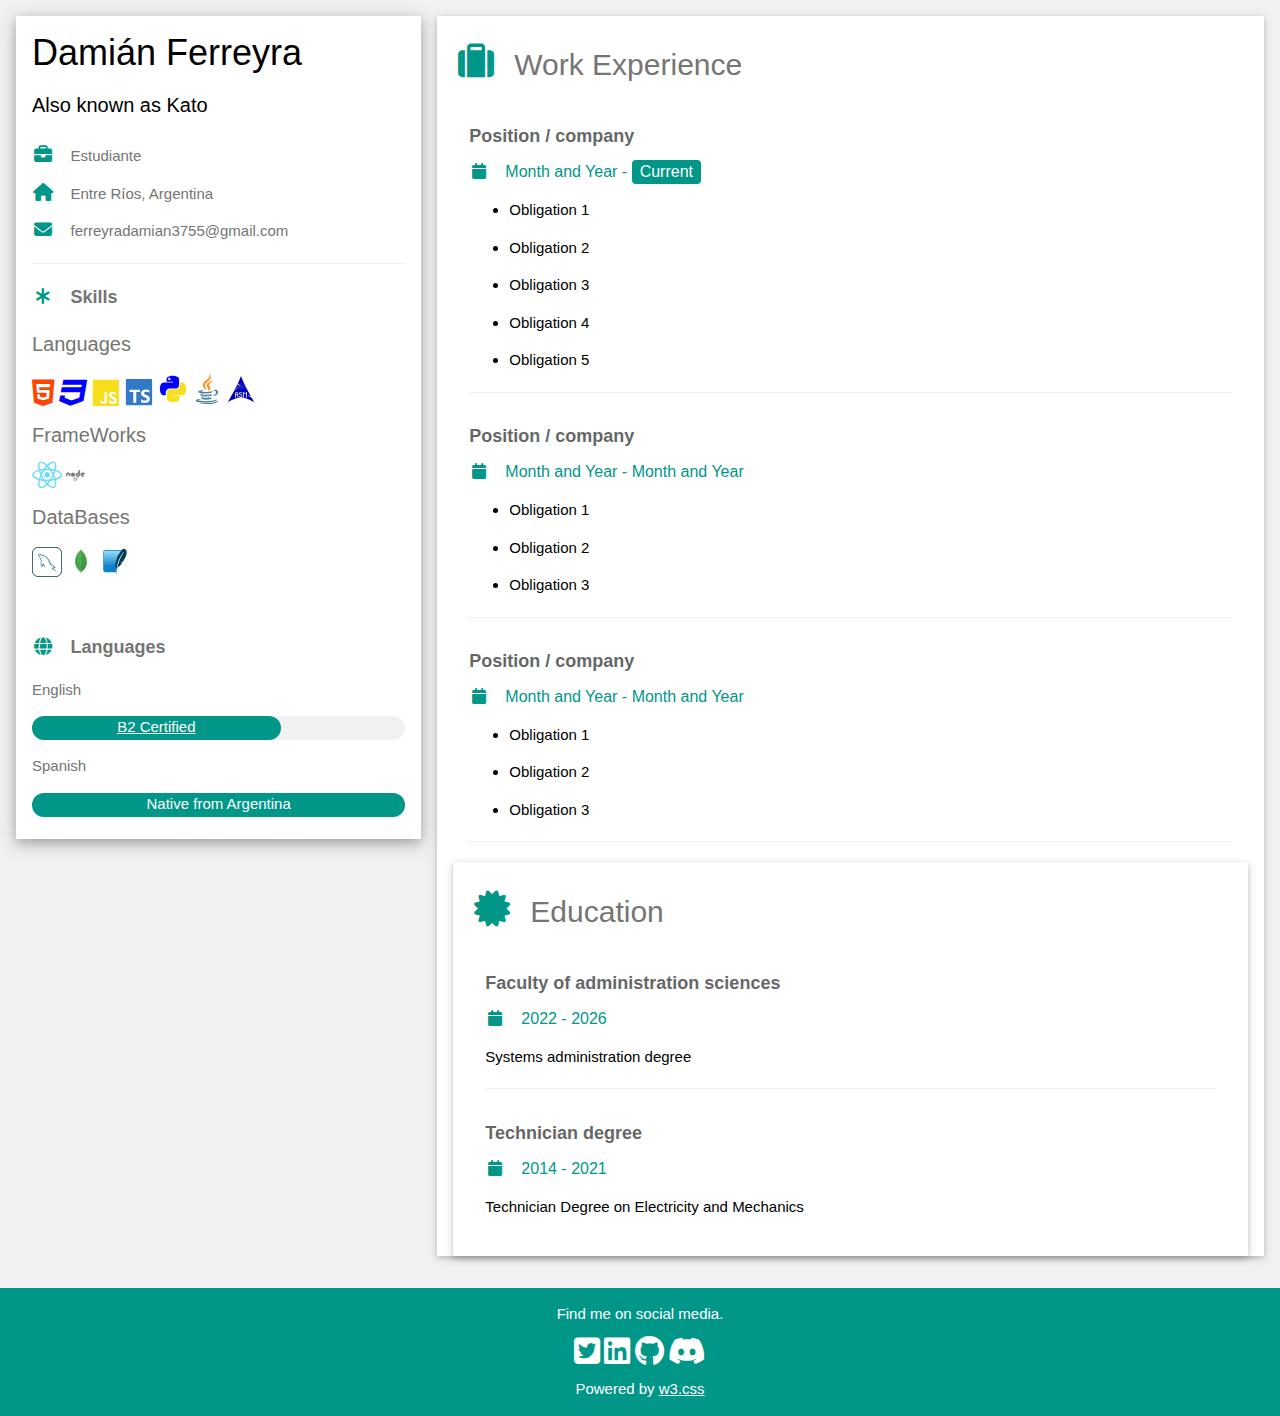
<file: index.html>
<!DOCTYPE html>
<html>

<head>
  <title>KatoWeb</title>
  <meta charset="UTF-8">
  <meta name="viewport" content="width=device-width, initial-scale=1">
  <link rel="stylesheet" href="styles.css">
  <link rel="stylesheet" href="https://www.w3schools.com/w3css/4/w3.css">
  <link rel='stylesheet' href='https://fonts.googleapis.com/css?family=Roboto'>
  <link rel="stylesheet" href="https://cdnjs.cloudflare.com/ajax/libs/font-awesome/4.7.0/css/font-awesome.min.css">
  <link rel="stylesheet" href="https://cdnjs.cloudflare.com/ajax/libs/font-awesome/6.2.1/css/all.min.css">
</head>

<body class="w3-light-grey">

  <div class="w3-content w3-margin-top" style="max-width:1400px;">
    <div class="w3-row-padding">
      <div class="w3-third">
        <div class="w3-white w3-text-grey w3-card-4">
          <div class="w3-display-container">
            <div class="w3-container w3-text-black">
              <h1>Damián Ferreyra</h1>
              <h4>Also known as Kato</h4>
            </div>
          </div>
          <div class="w3-container">
            <p><i class="fa fa-briefcase fa-fw w3-margin-right w3-large w3-text-teal"></i>Estudiante</p>
            <p><i class="fa fa-home fa-fw w3-margin-right w3-large w3-text-teal"></i>Entre Ríos, Argentina</p>
            <p><i class="fa fa-envelope fa-fw w3-margin-right w3-large w3-text-teal"></i>ferreyradamian3755@gmail.com
            </p>
            <hr>
            <p class="w3-large"><b><i class="fa fa-asterisk fa-fw w3-margin-right w3-text-teal"></i>Skills</b></p>
            <h4>Languages</h4>
            <p>
              <a href="https://en.wikipedia.org/wiki/HTML" target="_blank"><i class="fa-brands fa-html5 fa-2xl"
                  style="color:orangered"></a></i>
              <a href="https://en.wikipedia.org/wiki/CSS"><i class="fa-brands fa-css3 fa-2xl"
                  style="color:blue"></i></a>
              <a href="https://en.wikipedia.org/wiki/JavaScript" target="_blank"><i class="fa-brands fa-js fa-2xl"
                  style="color:#f7df1e"></i></a>
              <a href="https://en.wikipedia.org/wiki/TypeScript" target="_blank"><i
                  class="fa-brands ownicon-ts fa-2xl"></i></a>
              <a href="https://en.wikipedia.org/wiki/Python_(programming_language)" target="_blank"><i
                  class="fa-brands ownicon-python fa-2xl"></i></a>
              <a href="https://en.wikipedia.org/wiki/Java_(programming_language)" target="_blank"><i
                  class="fa-brands ownicon-java fa-2xl"></i></a>
              <a href="https://en.wikipedia.org/wiki/Assembly_language" target="_blank"><i
                  class="fa-brands ownicon-assembler fa-2xl"></i></a>
            </p>
            <h4>FrameWorks</h4>
            <p>
              <a href="https://en.wikipedia.org/wiki/React_(JavaScript_library)" target="_blank"><i
                  class="fa-brands fa-react fa-2xl" style="color:#61dbfb;"></i></a>
              <a href="https://es.wikipedia.org/wiki/Node.js" target="_blank"><i
                  class="fa-brands fa-node fa-2x1"></i></a>
            </p>
            <h4>DataBases</h4>
            <p>
              <a href="https://es.wikipedia.org/wiki/MySQL" target="_blank"><i
                  class="fa-bands ownicon-mysql fa-2xl"></i></a>
              <a href="https://es.wikipedia.org/wiki/MongoDB" target="_blank"><i
                  class="fa-bands ownicon-mongodb fa-2xl"></i></a>
              <a href="https://es.wikipedia.org/wiki/SQLite" target="_blank"><i
                  class="fa-bands ownicon-sqlite fa-2xl"></i></a>
            </p>
            <br>
            <p class=" w3-large w3-text-theme"><b><i
                  class="fa fa-globe fa-fw w3-margin-right w3-text-teal"></i>Languages</b>
            </p>
            <p>English</p>
            <div class="w3-light-grey w3-round-xlarge">
              <div class="w3-round-xlarge w3-teal" style="height:24px;width:66.6%">
                <p style="text-align: center;"><a href="https://www.cambridgeenglish.org/es/exams-and-tests/first/"
                    target="_blank">B2 Certified</a></p>
              </div>
            </div>
            <p>Spanish</p>
            <div class="w3-light-grey w3-round-xlarge">
              <div class="w3-round-xlarge w3-teal" style="height:24px;width:100%">
                <p style="text-align: center;">Native from Argentina</p>
              </div>
            </div>
            <br>
          </div>
        </div>
        <br>
      </div>
      <div class="w3-twothird">
        <div class="w3-container w3-card w3-white w3-margin-bottom">
          <h2 class="w3-text-grey w3-padding-16"><i
              class="fa fa-suitcase fa-fw w3-margin-right w3-xxlarge w3-text-teal"></i>Work Experience</h2>
          <div class="w3-container">
            <h5 class="w3-opacity"><b>Position / company</b></h5>
            <h6 class="w3-text-teal"><i class="fa fa-calendar fa-fw w3-margin-right"></i>Month and Year - <span
                class="w3-tag w3-teal w3-round">Current</span></h6>
            <p>
            <ul>
              <li>
                <p>Obligation 1</p>
              </li>
              <li>
                <p>Obligation 2</p>
              </li>
              <li>
                <p>Obligation 3</p>
              </li>
              <li>
                <p>Obligation 4</p>
              </li>
              <li>
                <p>Obligation 5</p>
              </li>
            </ul>
            </p>
            <hr>
          </div>
          <div class="w3-container">
            <h5 class="w3-opacity"><b>Position / company</b></h5>
            <h6 class="w3-text-teal"><i class="fa fa-calendar fa-fw w3-margin-right"></i>Month and Year - Month and Year
            </h6>
            <p>
            <ul>
              <li>
                <p>Obligation 1</p>
              </li>
              <li>
                <p>Obligation 2</p>
              </li>
              <li>
                <p>Obligation 3</p>
              </li>
            </ul>
            </p>
            <hr>
          </div>
          <div class="w3-container">
            <h5 class="w3-opacity"><b>Position / company</b></h5>
            <h6 class="w3-text-teal"><i class="fa fa-calendar fa-fw w3-margin-right"></i>Month and Year - Month and Year
            </h6>
            <p>
            <ul>
              <li>
                <p>Obligation 1</p>
              </li>
              <li>
                <p>Obligation 2</p>
              </li>
              <li>
                <p>Obligation 3</p>
              </li>
            </ul>
            </p>
            <hr>
          </div>
          <div class="w3-container w3-card w3-white">
            <h2 class="w3-text-grey w3-padding-16"><i
                class="fa fa-certificate fa-fw w3-margin-right w3-xxlarge w3-text-teal"></i>Education</h2>
            <div class="w3-container">
              <h5 class="w3-opacity"><b>Faculty of administration sciences</b></h6>
              </h5>
              <h6 class="w3-text-teal"><i class="fa fa-calendar fa-fw w3-margin-right"></i>2022 - 2026</h6>
              <p>Systems administration degree </p>
              <hr>
            </div>
            <div class="w3-container">
              <h5 class="w3-opacity"><b>Technician degree</b></h5>
              <h6 class="w3-text-teal"><i class="fa fa-calendar fa-fw w3-margin-right"></i>2014 - 2021</h6>
              <p>Technician Degree on Electricity and Mechanics</p><br>
            </div>
          </div>
        </div>
      </div>
    </div>
    <footer class="w3-container w3-teal w3-center w3-margin-top">
      <p>Find me on social media.</p>
      <a href="https://x.com/DFKato" target="_blank"><i class="fa-brands fa-square-twitter fa-2xl"></i></a>
      <a href="https://www.linkedin.com/in/dfkato/" target="_blank"><i class="fa-brands fa-linkedin fa-2xl"></i></a>
      <a href="https://github.com/FerreyraDamian"><i class="fab fa-github fa-2xl"></i></a>
      <a href="https://discord.gg/programacion"><i class="fab fa-discord fa-2xl"></i></a>

      <p>Powered by <a href="https://www.w3schools.com/w3css/default.asp" target="_blank">w3.css</a></p>
    </footer>

</body>

</html>
</file>
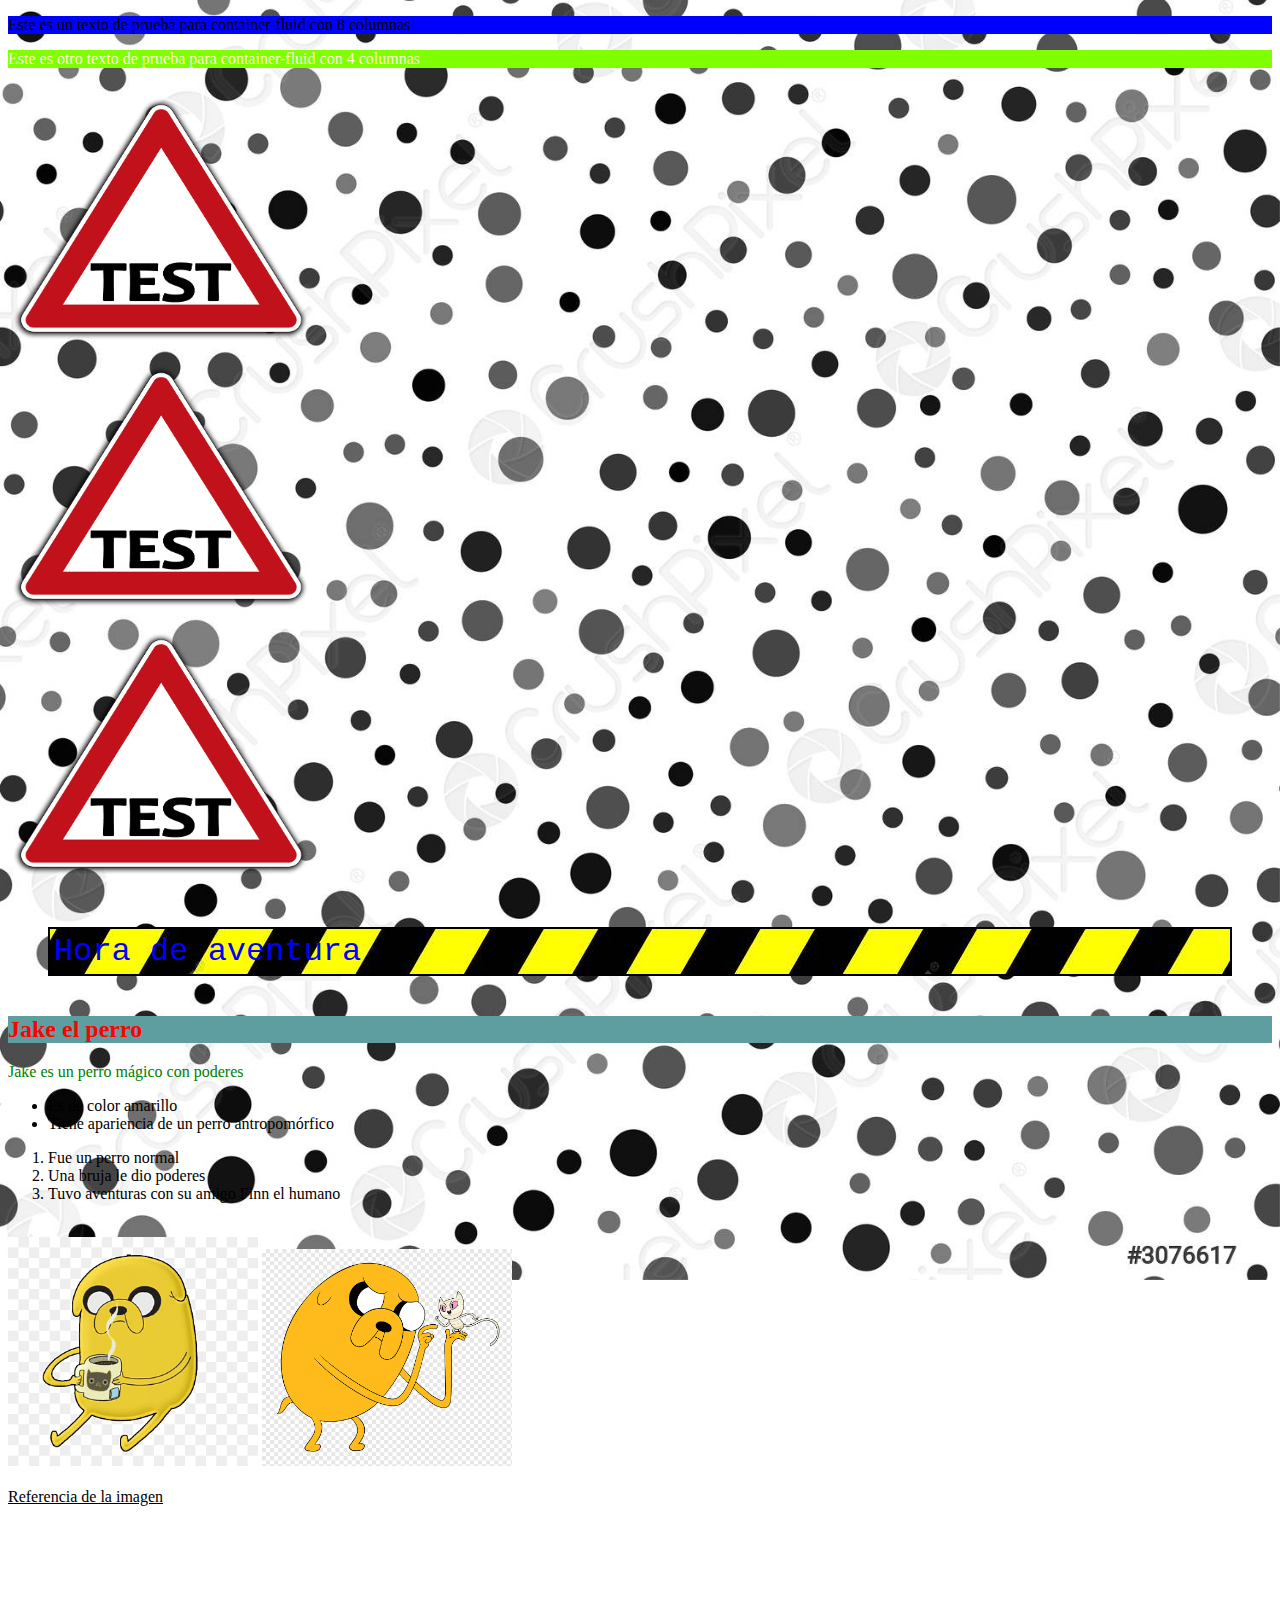
<file: myFirstWeb/index.html>
<!DOCTYPE html>
<html lang="en">
<head>
    <meta charset="UTF-8">
    <meta http-equiv="X-UA-Compatible" content="IE=edge">
    <meta name="viewport" content="width=device-width, initial-scale=1.0">
    <title>Wikiventura</title>
    <link rel="stylesheet" href="estilos.css">
    <link href="https://cdn.jsdelivr.net/npm/bootstrap@5.1.1/dist/css/bootstrap.min.css" rel="stylesheet" integrity="sha384-F3w7mX95PdgyTmZZMECAngseQB83DfGTowi0iMjiWaeVhAn4FJkqJByhZMI3AhiU" crossorigin="anonymous">
    </head>
<body>
    <script src="https://cdn.jsdelivr.net/npm/bootstrap@5.1.1/dist/js/bootstrap.bundle.min.js" integrity="sha384-/bQdsTh/da6pkI1MST/rWKFNjaCP5gBSY4sEBT38Q/9RBh9AH40zEOg7Hlq2THRZ" crossorigin="anonymous"></script>
    <div class="container-fluid">
        <div class="row">
            <div class="col-lg-8">
                <p id="p1">Este es un texto de prueba para container-fluid con 8 columnas</p>
            </div>
            <div class="col-lg-4">
                <p id="p2">Este es otro texto de prueba para container-fluid con 4 columnas</p>
            </div>
            <div class="col-lg-4">
                <img src="test.png" alt="" width="300px" class="img-thumbnail">
            </div>
            <div class="col-lg-4">
                <img src="test - copia.png" alt="" width="300px" class="rounded-circle">
            </div>
            <div class="col-lg-4">
                <img src="test - copia (2).png" alt="" width="300px" class="rounded">
            </div>
        </div>
    </div>
    <h1> Hora de aventura </h1>
    <h2> Jake el perro </h2>
    <p id="parragraph1"> Jake es un perro mágico con poderes </p>
    <ul>
        <li> Es de color amarillo</li>
        <li> Tiene apariencia de un perro antropomórfico</li>
    </ul>
    <ol>
        <li class="negro">Fue un perro normal</li>
        <li class="negro">Una bruja le dio poderes</li> 
        <li class="negro">Tuvo aventuras con su amigo Finn el humano</li>
    </ol>
    <br>
    <div>
        <img src="JakeElPerro.png" width= "250px" alt="Aquí va una imagen de Jake el perro">
        <img src="JakeElPerro_2.png" width= "250px" alt="Aquí va una segunda imagen de Jake el perro">
    </div>
    <br>
    <a href="https://www.pngwing.com/es/search?q=Jake+el+perro">Referencia de la imagen</a>
    <br>
    <iframe width="560" height="315" src="https://www.youtube.com/embed/067LcU0OybE" title="YouTube video player" frameborder="0" allow="accelerometer; autoplay; clipboard-write; encrypted-media; gyroscope; picture-in-picture" allowfullscreen></iframe>
</body>
</html>
</file>
<file: styles.css>
html,
body,
h1,
h2,
h3,
h4,
h5,
h6 {
    font-family: "Roboto", sans-serif
}

.ownicon-sqlite,
.ownicon-mongodb,
.ownicon-mysql,
.ownicon-ts,
.ownicon-assembler,
.ownicon-java,
.ownicon-python {
    width: 30px;
    height: 30px;
    display: inline-block;
}

.ownicon-ts {
    background: url(/images/typescript.svg);
    transform: translateY(3px);
}

.ownicon-python {
    background: url(/images/python.svg);
}

.ownicon-java {
    background: url(/images/java.svg);
}

.ownicon-assembler {
    background: url(/images/assembler.svg);
}

.ownicon-mysql {
    background: url(/images/mysql.svg);
}

.ownicon-sqlite {
    background: url(/images/sqlite.svg);
}

.ownicon-mongodb {
    background: url(/images/mongodb.svg);
}

.fa-css3:hover,
.fa-html5:hover,
.fa-js:hover,
.fa-react:hover,
.fa-node:hover,
.ownicon-ts:hover,
.ownicon-python:hover,
.ownicon-java:hover,
.ownicon-assembler:hover,
.ownicon-mysql:hover,
.ownicon-mongodb:hover,
.ownicon-sqlite:hover {
    transform: scale(2.35);
    position: relative;
    z-index: 10;
    transition: transform 0.3s ease, background-color 0.3s ease, border-radius 0.3s ease;
}

.ownicon-mysql:hover {
    transform: scale(3.25);
    background: url(/images/mysql_hover.svg);
}

.ownicon-mongodb:hover {
    width: 64px;
    transform: scale(3.25);
    background: url(/images/mongodb_hover.svg);
}

.ownicon-sqlite:hover {
    width: 64px;
    background: url(/images/sqlite_hover.svg);
}
</file>
<file: myFirstWeb/estilos.css>
body {
    background-image: url(fondo_página.jpg);
    background-repeat: no-repeat;
    background-size: contain;
}

* {
    color: black
}

h1 {
    color: blue;
    font-family: 'Courier New', Courier, monospace;
    font-size: 150;
    font-weight: 500;
    background-image: url(fondo_título.jpg) ;
    border: solid 2px black;
    padding: 4px;
    margin: 40px;
}

h2 {
    color: red;
    background-color: cadetblue;
}

#parragraph1 {
    color: green
}

.negro {
    color: black
}

#p1 {
    color: black;
    background-color: blue;
}

#p2 {
    color: cornsilk;
    background-color: chartreuse;
}
</file>
